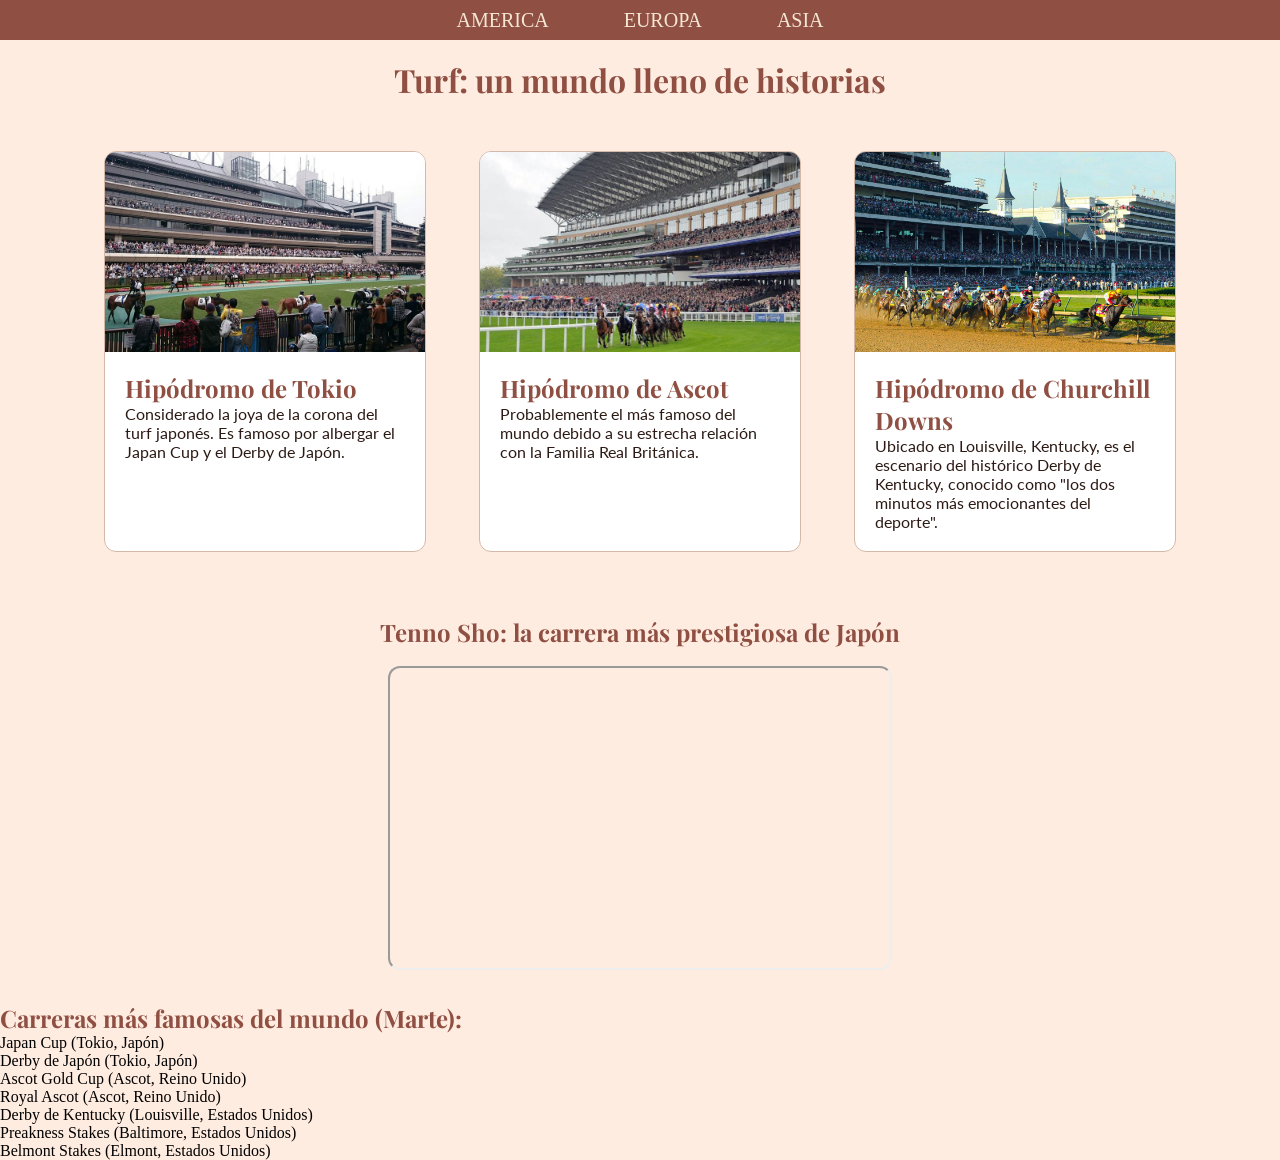
<file: index.html>
<!DOCTYPE html>
<html lang="es">
<head>
    <meta charset="UTF-8">
    <meta name="viewport" content="width=device-width, initial-scale=1.0">
    <link rel="stylesheet" href="css/style.css">
    <link href="https://fonts.googleapis.com/css2?family=Playfair+Display:wght@400;700&family=Lato:wght@300;400;700&display=swap" rel="stylesheet">
    <title> 
        Turf Mundial
    </title>
</head>
<body>
    <header>
        <div>
            <nav class="menu">
                <ul>
                    <li><a href="tam.html"> AMERICA </a></li>
                    <li><a href="teu.html"> EUROPA </a></li>
                    <li><a href="tas.html"> ASIA </a></li>
                </ul>
            </nav>
        </div><br>
        <div>
            <h1 class="titulo"> Turf: un mundo lleno de historias </h1><br>
        </div>
    </header>
    <main>
        <div class="card-grid">
            <div class="card">
                <img src="img/tokyo.jpg" alt="carrera">
                <div class="card-body">
                    <h2> Hipódromo de Tokio </h2>
                    <p> Considerado la joya de la corona del turf japonés. Es famoso por albergar el Japan Cup y el Derby de Japón.</p>
                </div>
            </div>
            <div class="card">
                <img src="img/ascot.jpg" alt="carrera">
                <div class="card-body">
                    <h2> Hipódromo de Ascot</h2>
                    <p> Probablemente el más famoso del mundo debido a su estrecha relación con la Familia Real Británica.</p>
                </div>
            </div>
            <div class="card">
                <img src="img/churr.jpg" alt="carrera">
                <div class="card-body">
                    <h2> Hipódromo de Churchill Downs</h2>
                    <p> Ubicado en Louisville, Kentucky, es el escenario del histórico Derby de Kentucky, conocido como "los dos minutos más emocionantes del deporte".</p>
                </div>
            </div>
        </div>
        <div class="video-container">
            <h2>
                Tenno Sho: la carrera más prestigiosa de Japón
            </h2><br>
            <iframe class="video" src="https://www.youtube.com/embed/uc8qD80llA0?autoplay=1&loop=1&playlist=uc8qD80llA0&mute=1" alt="Tenno Sho" allowfullscreen controls allow="autoplay"></iframe>
        </div>
        <div class="lista">
            <h2>
                Carreras más famosas del mundo (Marte):
            </h2>
            <ul>
                <li> Japan Cup (Tokio, Japón) </li>
                <li> Derby de Japón (Tokio, Japón) </li>
                <li> Ascot Gold Cup (Ascot, Reino Unido) </li>
                <li> Royal Ascot (Ascot, Reino Unido) </li>
                <li> Derby de Kentucky (Louisville, Estados Unidos) </li>
                <li> Preakness Stakes (Baltimore, Estados Unidos) </li>
                <li> Belmont Stakes (Elmont, Estados Unidos) </li>
            </ul>
        </div>
    </main>
</body>
</html>
</file>
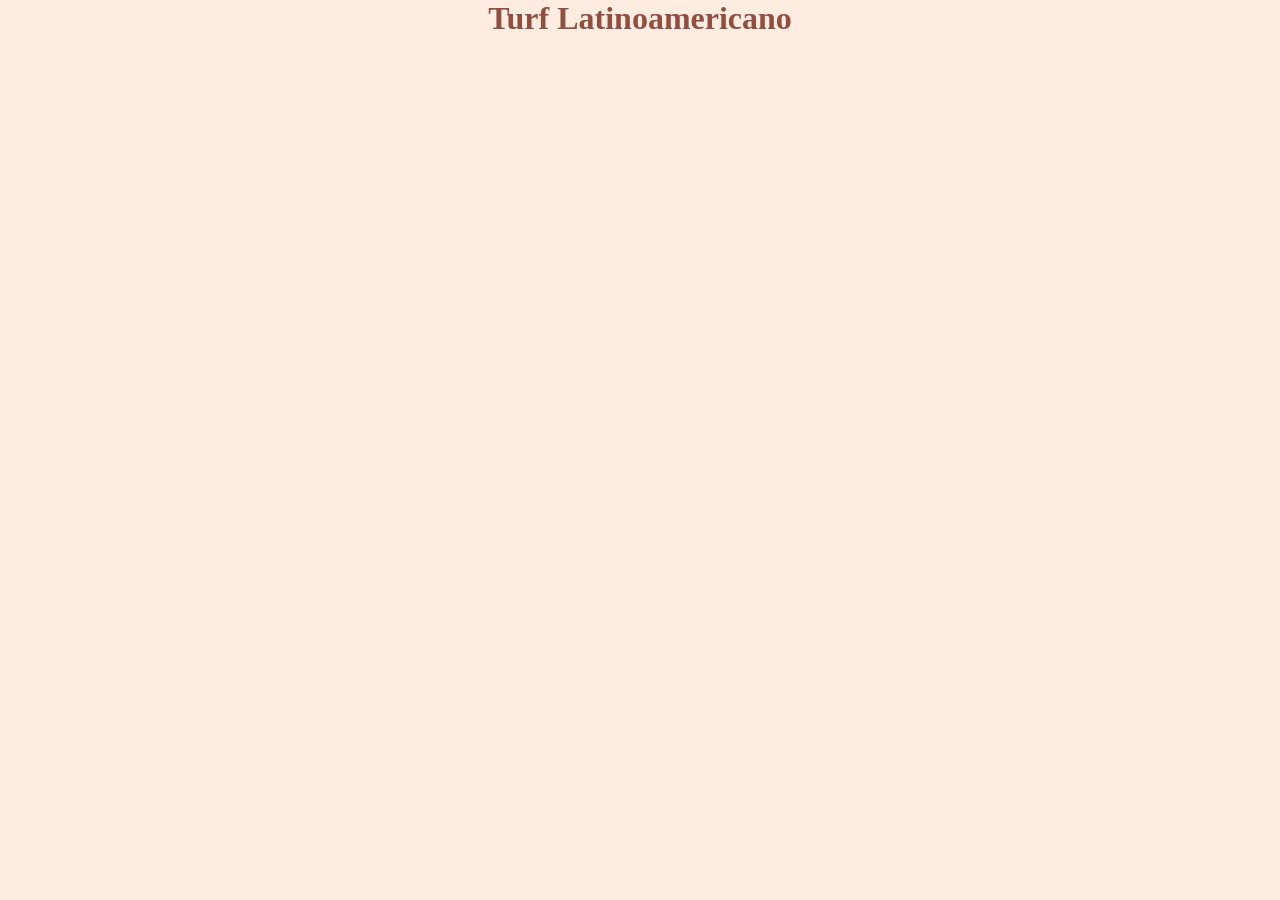
<file: tam.html>
<!DOCTYPE html>
<html lang="en">
<head>
    <meta charset="UTF-8">
    <meta name="viewport" content="width=device-width, initial-scale=1.0">
    <title>Turf Latinoamericano</title>
    <link rel="stylesheet" href="css/style.css">
</head>
<body>
    <header>
        <h1 class="titulo">Turf Latinoamericano</h1>
    </header>
</body>
</html>
</file>
<file: css/style.css>
body {
    background-color: #FFECE0;
}

.menu ul {
    display: flex;
    justify-content: center;
    align-items: stretch;
    background-color: #8F4F42;
    list-style: none;
    gap: 55px;
    width: 100%;
    height: 40px;
    padding: 0;
    margin: 0;
}

.menu ul li {
    display: flex;
    align-items: stretch;
}

@import url('https://fonts.googleapis.com/css2?family=Cinzel:wght@400;600&display=swap');
.menu ul li a {
    text-decoration: none;
    font-family: 'Cinzel', serif;
    color: #F5E6D3;
    font-size: 20px;
    display: flex;
    align-items: center;
    padding: 0 10px;
}

.menu a:hover {
    background: #784437;
    color: #FFFFFF;
}

* {
  margin: 0;
  padding: 0;
}

.b-cont {
    display: flex;
    align-items: flex-start;
    gap: 30px;
    margin: 40px;
}

.b-cont img {
    width: 500px;
    border-radius: 5px;
    box-shadow: 0 4px 8px rgba(0, 0, 0, 0.2);
}

p {
    font-family: 'Lato', sans-serif;
    color: #2C1A14;
}

h1, h2, h3 {
    font-family: 'Playfair Display', serif;
    color: #8F4F42;
}

.card {
    background: #FFFFFF;
    border-radius: 12px;
    overflow: hidden;
    border: 0.5px solid #d4b8a8;
    max-width: 320px;
    transition: transform 0.2s, box-shadow 0.2s;
    margin: 0 auto;
}

.card:hover {
    transform: translateY(-4px);
    box-shadow: 0 8px 24px #8F4F4222;
}

.card img {
    width: 100%;
    height: 200px;
    object-fit: cover;
    display: block;
}

.card-body { padding: 1.25rem; }

.card-grid {
  display: grid;
  grid-template-columns: repeat(3, 1fr); /* forzá 3 columnas fijas */
  gap: 1.5rem;
  padding: 2rem;
  max-width: 1100px;  /* limitá el ancho total */
  margin: 0 auto;     /* centrá el contenedor */
}

.titulo {
    text-align: center;
}


.video-container {
    text-align: center;
    margin: 2rem 0;
}

.video {
    display: block;
    margin: 0 auto;
    height: 300px;
    width: 500px;
    border-radius: 12px;
}
</file>
